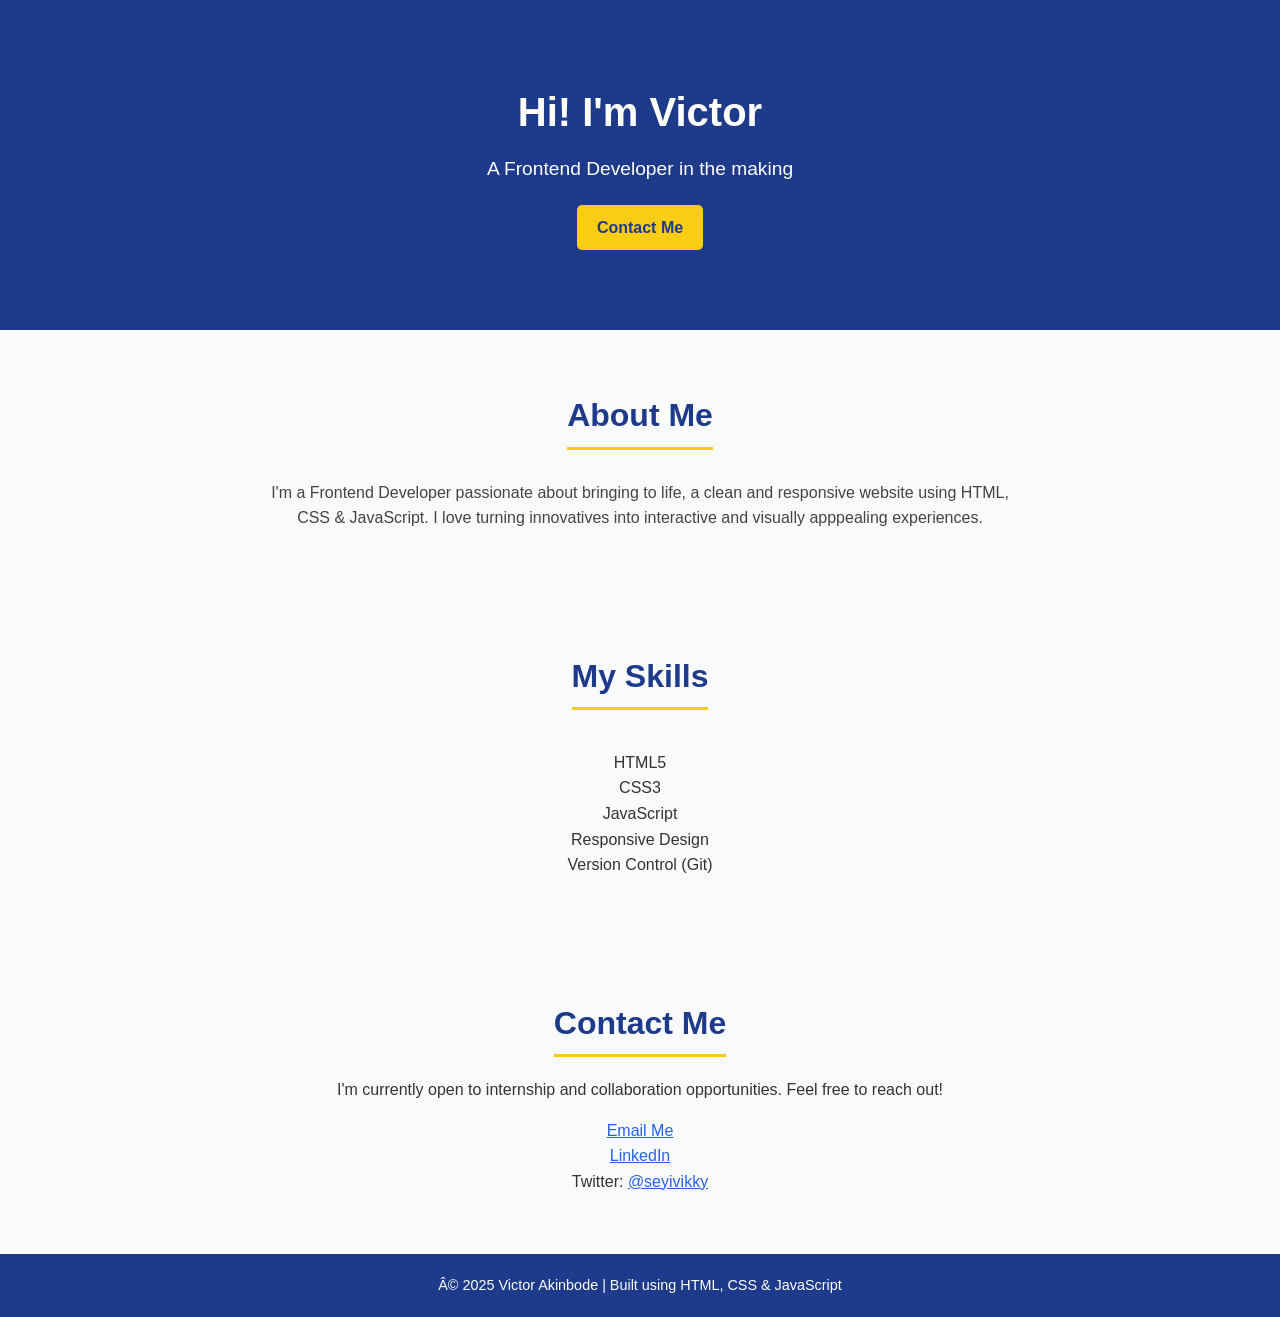
<file: index.html>
<!DOCTYPE html>
<html lang="en"> 
<head meta charset="UTF-8"> 
    <meta name="viewport" content="width=device-width, initial-scale=1.0"/> 
    <title>My portfolio website</title>
    <link rel="stylesheet" href="styles.css"/>
</head>
<body>
    
<header>
    <h1>Hi! I'm Victor</h1>
    <p>A Frontend Developer in the making</p>
    <a href="#contact" class ="btn">Contact Me</a>     
</header>

<section id="about">
    <h2>About Me</h2>
    <p>I'm a Frontend Developer passionate about bringing to life, a clean and responsive website using HTML, CSS & JavaScript.
        I love turning innovatives into interactive and visually  apppealing experiences.
    </p>
    </section>

    <section id="skills">
        <h2>My Skills</h2>
        <ul>
            <li>HTML5</li>
            <li>CSS3</li>
            <li>JavaScript</li>
            <li>Responsive Design</li>
            <li>Version Control (Git)</li>
        </ul>
    </section>

    <section id="contact">
        <h2>Contact Me</h2>
        <p>I'm currently open to internship and collaboration opportunities. Feel free to reach out!</p>
        <ul>
            <li><a href="mailto:oluwaseyiv47@gmail.com">Email Me</a></li>
            <li><a href="https://www.linkedin.com/in/victor-akinbode-019665211">LinkedIn</a></li>
            <li>Twitter: <a href="#">@seyivikky</a></li>
            </ul>
    </section>
        
<footer>
<p>© 2025 Victor Akinbode | Built using HTML, CSS & JavaScript</p>
</footer>

<script src="script.js"></script>
</body>
</html>
</file>
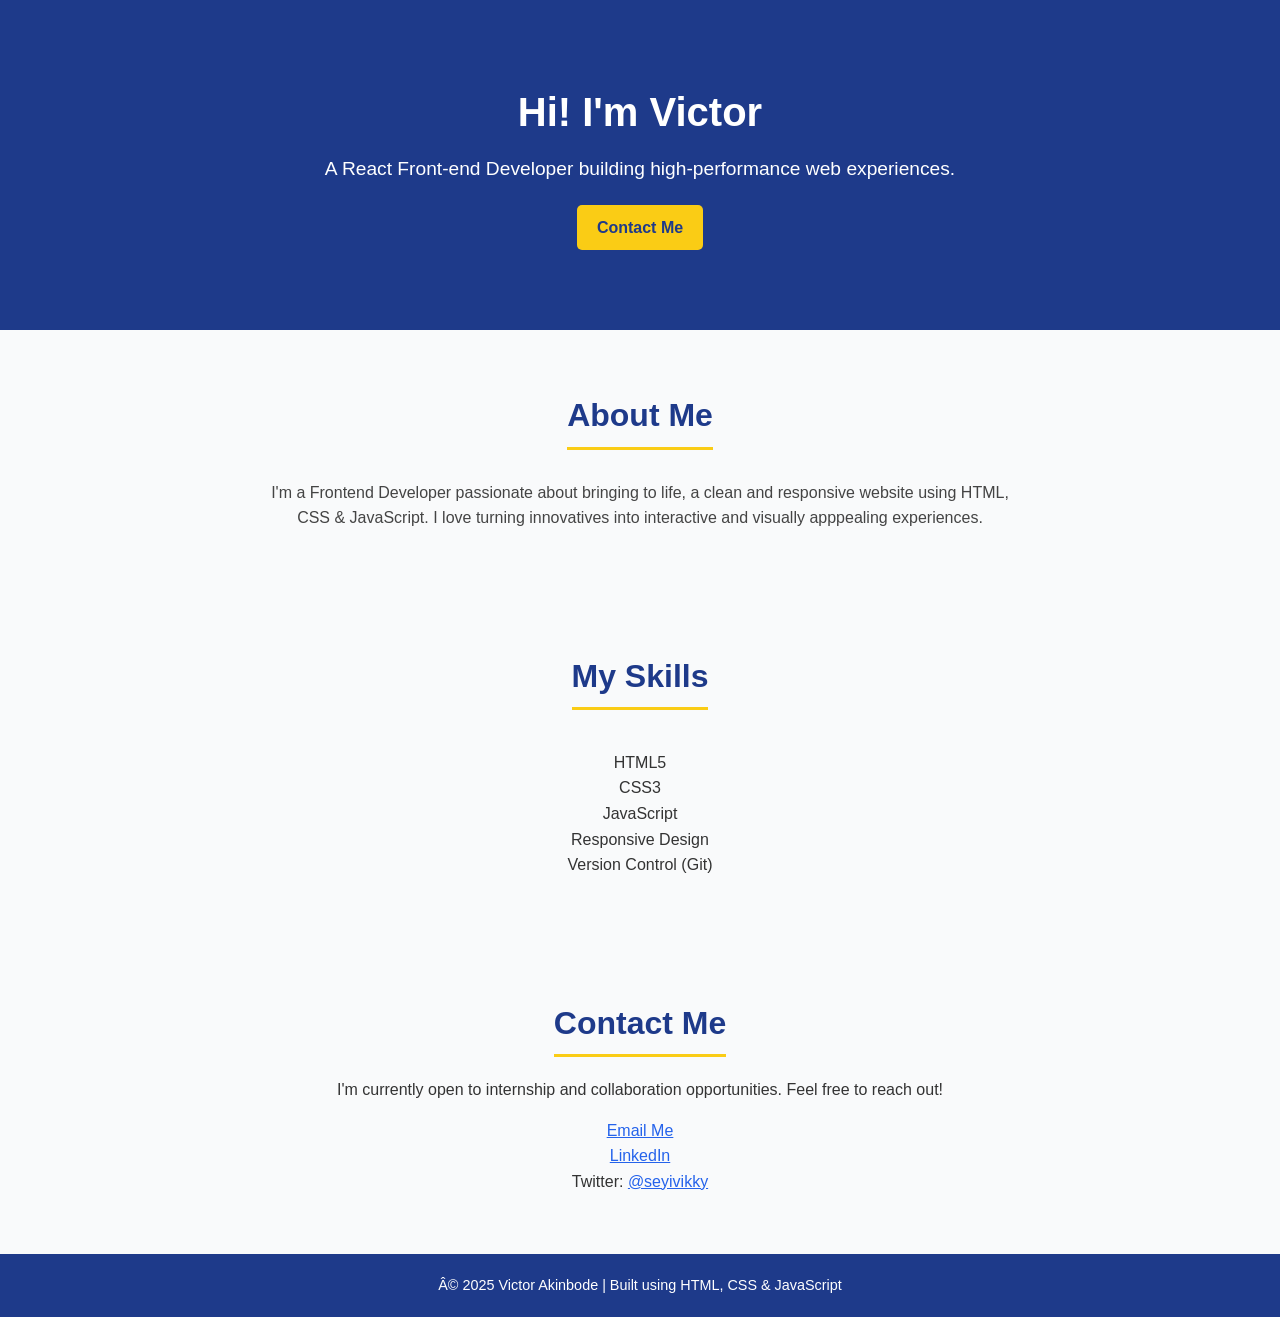
<file: My porfolio website/index.html>
<!DOCTYPE html>
<html lang="en"> 
<head meta charset="UTF-8"> 
    <meta name="viewport" content="width=device-width, initial-scale=1.0"/> 
    <title>My portfolio website</title>
    <link rel="stylesheet" href="styles.css"/>
</head>
<body>
    
<header>
    <h1>Hi! I'm Victor</h1>
    <p>A React Front-end Developer building  high-performance web experiences.</p>
    <a href="#contact" class ="btn">Contact Me</a>     
</header>

<section id="about">
    <h2>About Me</h2>
    <p>I'm a Frontend Developer passionate about bringing to life, a clean and responsive website using HTML, CSS & JavaScript.
        I love turning innovatives into interactive and visually  apppealing experiences.
    </p>
    </section>

    <section id="skills">
        <h2>My Skills</h2>
        <ul>
            <li>HTML5</li>
            <li>CSS3</li>
            <li>JavaScript</li>
            <li>Responsive Design</li>
            <li>Version Control (Git)</li>
        </ul>
    </section>

    <section id="contact">
        <h2>Contact Me</h2>
        <p>I'm currently open to internship and collaboration opportunities. Feel free to reach out!</p>
        <ul>
            <li><a href="mailto:oluwaseyiv47@gmail.com">Email Me</a></li>
            <li><a href="https://www.linkedin.com/in/victor-akinbode-019665211">LinkedIn</a></li>
            <li>Twitter: <a href="#">@seyivikky</a></li>
            </ul>
    </section>
        
<footer>
<p>© 2025 Victor Akinbode | Built using HTML, CSS & JavaScript</p>
</footer>

<script src="script.js"></script>
</body>
</html>
</file>
<file: styles.css>
/* ==== Global Styles ==== */

* {
    margin: 0;
    padding: 0;
    box-sizing: border-box;
}
body {
    font-family: "Poppins", sans-serif;
    background-color: #f9fafb;
    color: #333;
    line-height: 1.6;
    scroll-behavior: smooth;
}
/* ===== Header Section ===== */
header {
    background-color: #1e3a8a;
    color: #fff;
    text-align: center;
    padding: 80px 20px;
    position: sticky;
    top: 0;
    z-index: 10;
}
header h1 {
    font-size: 2.5rem;
    margin-bottom: 10px;
}
header p {
    font-size: 1.2rem;
    margin-bottom: 20px;
}
.btn{
    display: inline-block;
    padding: 10px 20px;
    background-color: #facc15;
    color: #1e3a8a;
    text-decoration: none;
    border-radius: 5px;
    font-weight: bold;
    transition: background-color 0.3s ease;
}
.btn:hover {
    background-color: #fbbf24;
    transform: scale(1.05);
}
/* ===== Section Styles ===== */
section {
    padding: 60px 20px;
text-align: center;
max-width: 800px;
margin: 0 auto;
animation: fadeIn 1.5s ease-in-out, slideUp 1.5s ease-in-out;
}
h2 {
    color: #1e3a8a;
    font-size: 2rem;
    margin-bottom: 20px;
    border-bottom: 3px solid #facc15;
    display: inline-block;
    padding-bottom: 5px;
}
/* ===== About Section ===== */
#about p {
    font-size: 1rem;
    color: #444;
    margin-top: 10px;
}
/* ===== Skills Section ===== */
#skills ul {
    list-style: none;
    margin-top: 20px;
}
#skill li {
    display: inline-block;
background-color: #2563eb;
color: white;
margin: 8px;
padding: 10px 20px;
border-radius: 8px;
font-weight: bold;
}

/* ===== Contact Section ===== */
#contact ul {
    list-style: none;
    margin-top: 15px;
}
#contact a {
    color: #2563eb;
    text-decoration: underline;
}
#contact a:hover {
    text-decoration: underline;
}
/* ===== Footer ===== */
footer {
    background-color: #1e3a8a;
    color: #fff;
    text-align: center;
    padding: 20px;
    font-size: 0.9rem;
}
/* ===== Responsive Design ===== */
@media (max-width: 600px) {
    header h1 {
        font-size: 2rem;
    }
    section {
        padding: 40px 15px;
    }
}
/* ===== Animations ===== */
@keyframes fadeIn {
    from {
        opacity: 0;
    }
    to {
        opacity: 1;
    }
}
@keyframes slideUp {
    from {
        transform: translateY(30px);
        opacity: 0;
    }
    to {
        transform: translateY(0);
        opacity: 1;
    }
}
</file>
<file: My porfolio website/styles.css>
/* ==== Global Styles ==== */

* {
    margin: 0;
    padding: 0;
    box-sizing: border-box;
}
body {
    font-family: "Poppins", sans-serif;
    background-color: #f9fafb;
    color: #333;
    line-height: 1.6;
    scroll-behavior: smooth;
}
/* ===== Header Section ===== */
header {
    background-color: #1e3a8a;
    color: #fff;
    text-align: center;
    padding: 80px 20px;
    position: sticky;
    top: 0;
    z-index: 10;
}
header h1 {
    font-size: 2.5rem;
    margin-bottom: 10px;
}
header p {
    font-size: 1.2rem;
    margin-bottom: 20px;
}
.btn{
    display: inline-block;
    padding: 10px 20px;
    background-color: #facc15;
    color: #1e3a8a;
    text-decoration: none;
    border-radius: 5px;
    font-weight: bold;
    transition: background-color 0.3s ease;
}
.btn:hover {
    background-color: #fbbf24;
    transform: scale(1.05);
}
/* ===== Section Styles ===== */
section {
    padding: 60px 20px;
text-align: center;
max-width: 800px;
margin: 0 auto;
animation: fadeIn 1.5s ease-in-out, slideUp 1.5s ease-in-out;
}
h2 {
    color: #1e3a8a;
    font-size: 2rem;
    margin-bottom: 20px;
    border-bottom: 3px solid #facc15;
    display: inline-block;
    padding-bottom: 5px;
}
/* ===== About Section ===== */
#about p {
    font-size: 1rem;
    color: #444;
    margin-top: 10px;
}
/* ===== Skills Section ===== */
#skills ul {
    list-style: none;
    margin-top: 20px;
}
#skill li {
    display: inline-block;
background-color: #2563eb;
color: white;
margin: 8px;
padding: 10px 20px;
border-radius: 8px;
font-weight: bold;
}

/* ===== Contact Section ===== */
#contact ul {
    list-style: none;
    margin-top: 15px;
}
#contact a {
    color: #2563eb;
    text-decoration: underline;
}
#contact a:hover {
    text-decoration: underline;
}
/* ===== Footer ===== */
footer {
    background-color: #1e3a8a;
    color: #fff;
    text-align: center;
    padding: 20px;
    font-size: 0.9rem;
}
/* ===== Responsive Design ===== */
@media (max-width: 600px) {
    header h1 {
        font-size: 2rem;
    }
    section {
        padding: 40px 15px;
    }
}
/* ===== Animations ===== */
@keyframes fadeIn {
    from {
        opacity: 0;
    }
    to {
        opacity: 1;
    }
}
@keyframes slideUp {
    from {
        transform: translateY(30px);
        opacity: 0;
    }
    to {
        transform: translateY(0);
        opacity: 1;
    }
}
</file>
